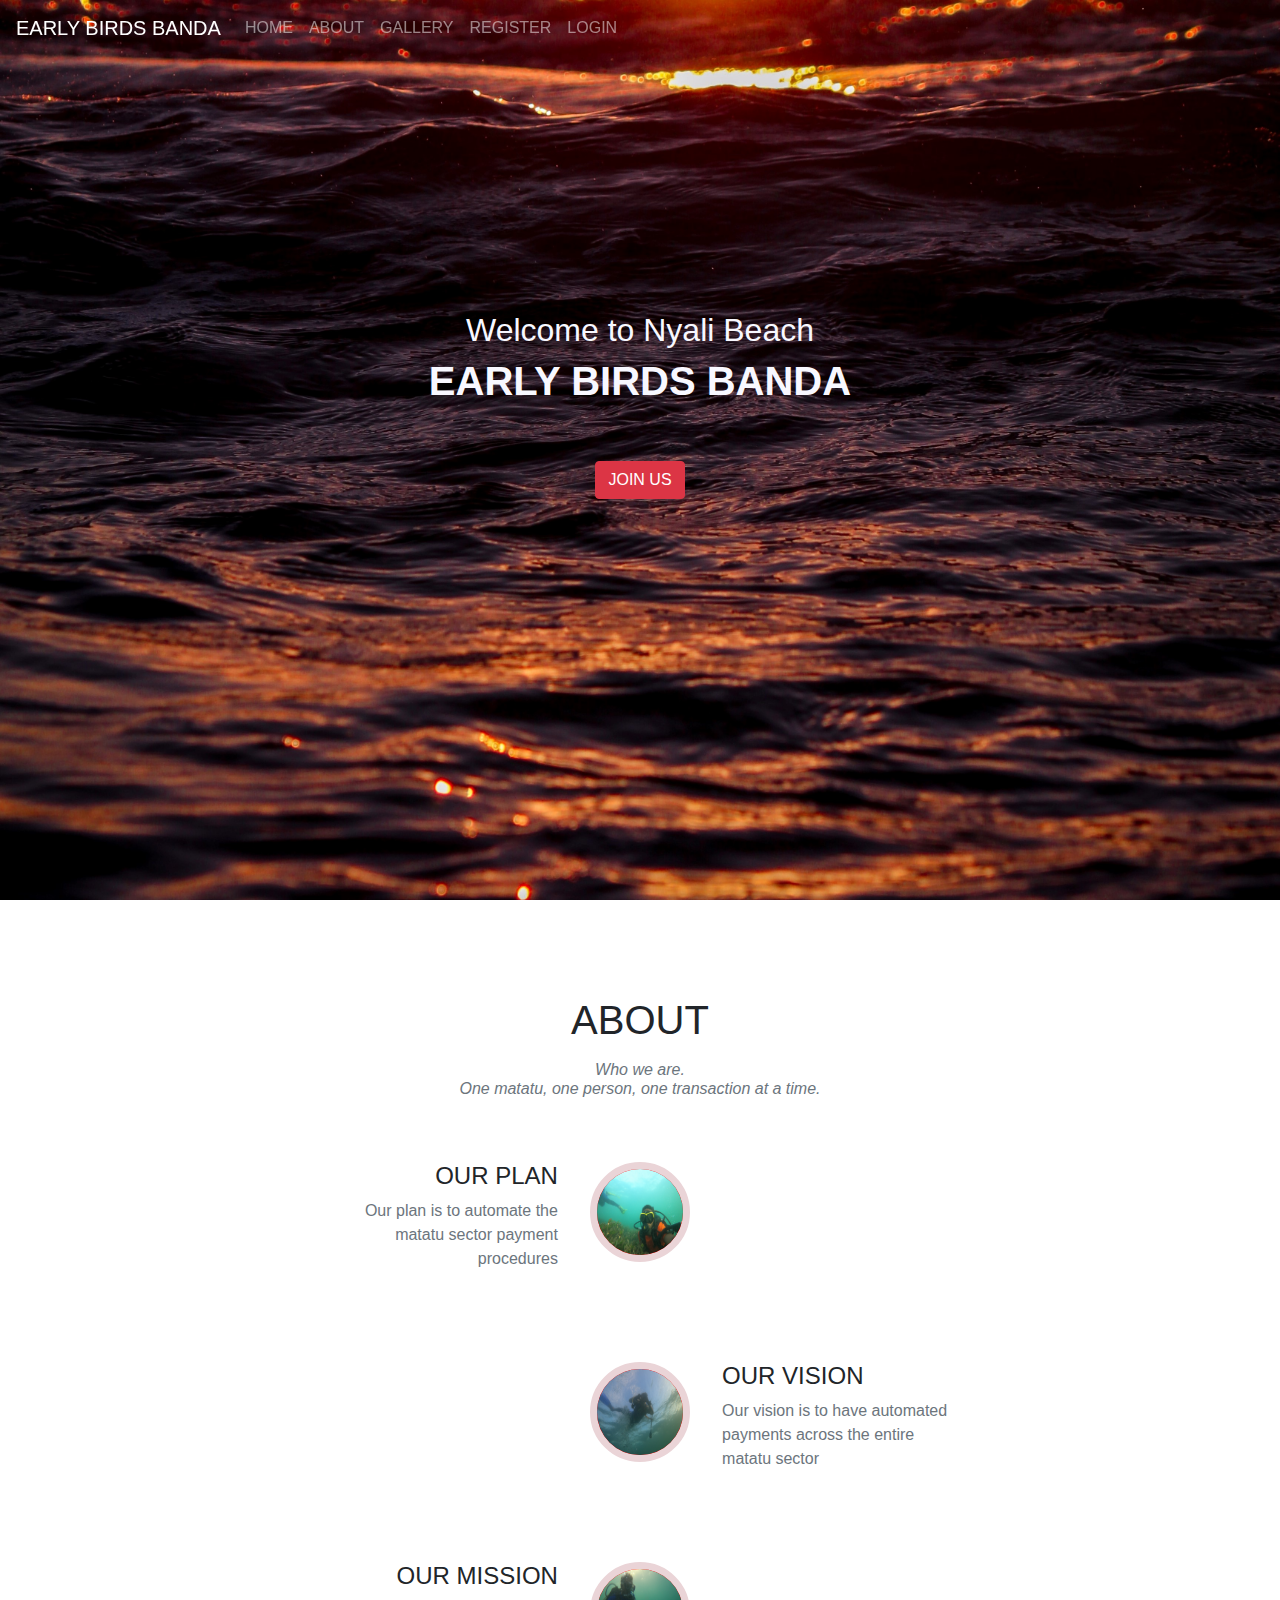
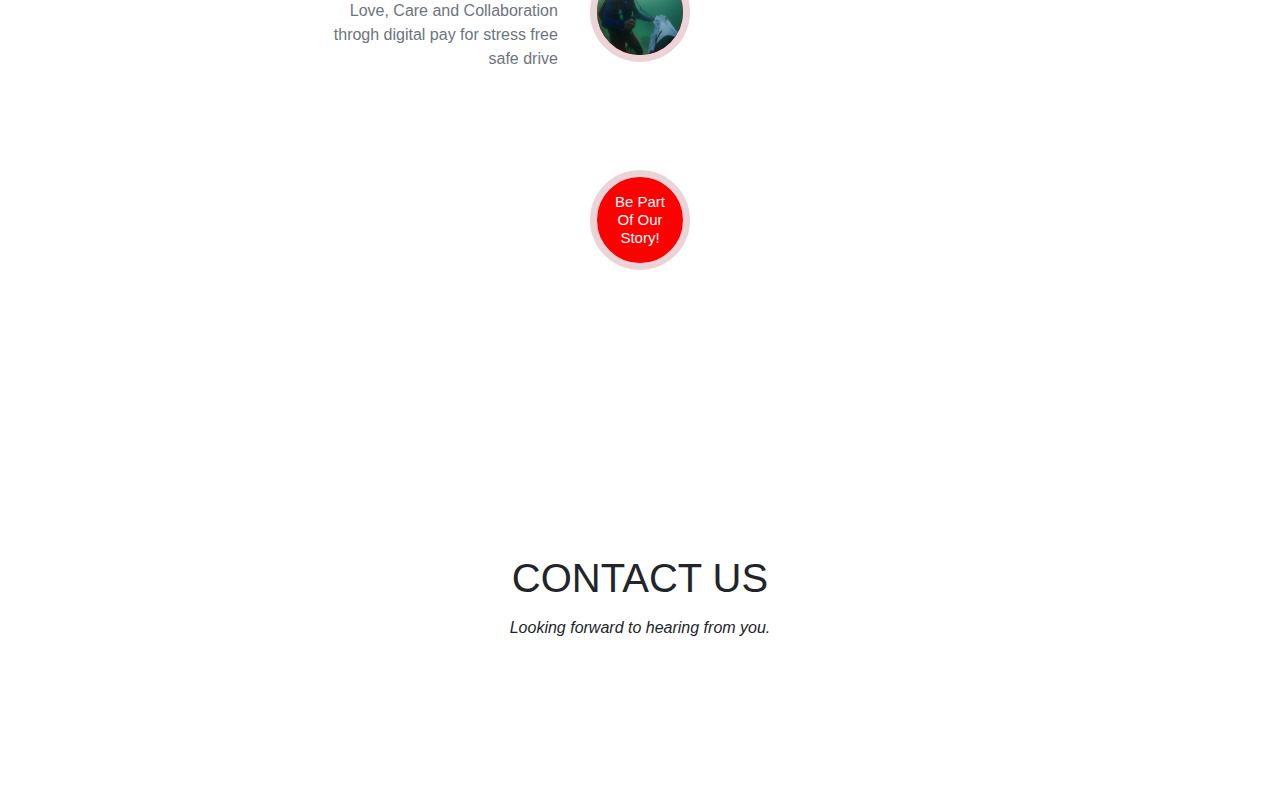
<file: index.html>
<!DOCTYPE html>
<html lang="en">
<head>
  <meta charset="UTF-8">
  <title>Home</title>

  <script src="bootstrap/js/jquery-3.4.0.js"></script>
  <script src="bootstrap/js/popper.min.js"></script>
  <script src="bootstrap/js/bootstrap.js"></script>

  <link rel="stylesheet" href="bootstrap/css/bootstrap.css">
  <link rel="stylesheet" href="bootstrap/css/custom.css">

</head>
<body>

  <!--    Navigation-->
  <nav class="navbar navbar-expand-lg navbar-dark fixed-top">

    <a class="navbar-brand" href="#">EARLY BIRDS BANDA</a>

    <button class="navbar-toggler" type="button" data-toggle="collapse" data-target="#collapsibleNavbar">
      <span class="navbar-toggler-icon"></span>
    </button>

    <div class="collapse navbar-collapse" id="collapsibleNavbar">
      <ul class="navbar-nav">
        <li class="nav-item">
          <a class="nav-link" href="#">HOME</a>
        </li>
        <li class="nav-item">
          <a class="nav-link js-scroll-trigger" href="#about">ABOUT</a>
        </li>
        <li class="nav-item">
          <a class="nav-link" href="#">GALLERY</a>
        </li>
        <li class="nav-item">
          <a class="nav-link" href="#">REGISTER</a>
        </li>
        <li class="nav-item">
          <a class="nav-link" href="#">LOGIN</a>
        </li>
      </ul>
    </div>
  </nav>

  <!--  Header-->
  <div class="page-top">
    <div class="container">
      <div class="header">
        <h2>Welcome to Nyali Beach</h2>
        <h1 class="font-weight-bolder text-center text-uppercase">Early Birds Banda</h1>
        <br><br>
        <a href="#contact" class="btn btn-danger js-scroll-trigger">JOIN US</a>
      </div>
    </div>
  </div>

  <!--  About-->
  <div class="page-section" id="about">
    <div class="container">
      <div class="text-center">
        <h2 class="section-heading text-uppercase">About</h2>
        <h4 class="section-subheading text-muted">Who we are. <br>
          One matatu, one person, one transaction at a time.</h4>
      </div>

      <ul class="timeline">
        <li>
          <div class="timeline-image">
            <img class="rounded-circle w-100 h-100" src="resources/img1abuje.JPG" alt="">
          </div>
          <div class="timeline-panel">
            <div class="timeline-heading">
              <h4>OUR PLAN</h4>
            </div>
            <div class="timeline-body">
              <p class="text-muted">Our plan is to automate the matatu sector payment procedures</p>
            </div>
          </div>
        </li>
        <li class="timeline-inverted">
          <div class="timeline-image">
            <img class="rounded-circle img-fluid w-100 h-100" src="resources/img1baba.JPG" alt="">
          </div>
          <div class="timeline-panel">
            <div class="timeline-heading">
              <h4>OUR VISION</h4>
            </div>
            <div class="timeline-body">
              <p class="text-muted">Our vision is to have automated payments across the entire matatu sector</p>
            </div>
          </div>
        </li>
        <li>
          <div class="timeline-image">
            <img class="rounded-circle img-fluid w-100 h-100" src="resources/img1ahmed.JPG" alt="">
          </div>
          <div class="timeline-panel">
            <div class="timeline-heading">
              <h4>OUR MISSION</h4>
            </div>
            <div class="timeline-body">
              <p class="text-muted">Love, Care and Collaboration throgh digital pay for stress free safe drive</p>
            </div>
          </div>
        </li>
        <li class="timeline-inverted">
          <a class="nav-link js-scroll-trigger" href="#contact">
            <div class="timeline-image">
              <h4>Be Part<br>Of Our<br>Story!</h4>
            </div>
          </a>
        </li>
      </ul>
    </div>
  </div>

  <!--  Contact-->
  <div class="page-section" id="contact">
    <div class="container">
      <div class="text-center">
        <h2 class="section-heading text-uppercase">Contact Us</h2>
        <h3 class="section-subheading">Looking forward to hearing from you.</h3>
      </div>


    </div>
  </div>

</body>
</html>
</file>
<file: bootstrap/css/custom.css>
.page-top{
    background-image: url("../../resources/beach_sunset(1).jpg");
    background-size: cover;
    height: 100vh;
}
.container{
    max-width: 720px;
}
.header{
    height: 90vh;
    justify-content: center;
    align-items: center;
    display: flex;
    flex-direction: column;
    color: ghostwhite;
}
.page-section{
    padding: 6rem 0;
}
.text-center{
    text-align: center !important;
}
.section-heading{
    font-size: 2.5rem;
    margin-top: 0;
    margin-bottom: 1rem;
}
.section-subheading{
    font-size: 1rem;
    font-weight: 400;
    font-style: italic;
    margin-bottom: 4rem;
}
.timeline{
    position: relative;
    list-style: none;
    padding: 0;
}
.timeline-image{
    left: 50%;
    width: 100px;
    height: 100px;
    margin-left: -50px;

    border: 7px solid #ead4d7;
    border-radius: 100%;
    background-color: red;
    position: absolute;

    text-align: center;
    color: white;
}
.timeline-panel{
    float: left;
    width: 41%;
    padding: 0 20px 20px 30px;
    text-align: right;
    position: relative;
}
.timeline > li{
    min-height: 100px;
    margin-bottom: 100px;
    position: relative;
}
.timeline-inverted > .timeline-panel{
    float: right;
    padding: 0 30px 20px 20px;
    text-align: left;
    width: 41%;
    position: relative;
}
.timeline-image h4{
    font-size: 15px;
    line-height: 18px;
    margin-top: 16px;
}
</file>
